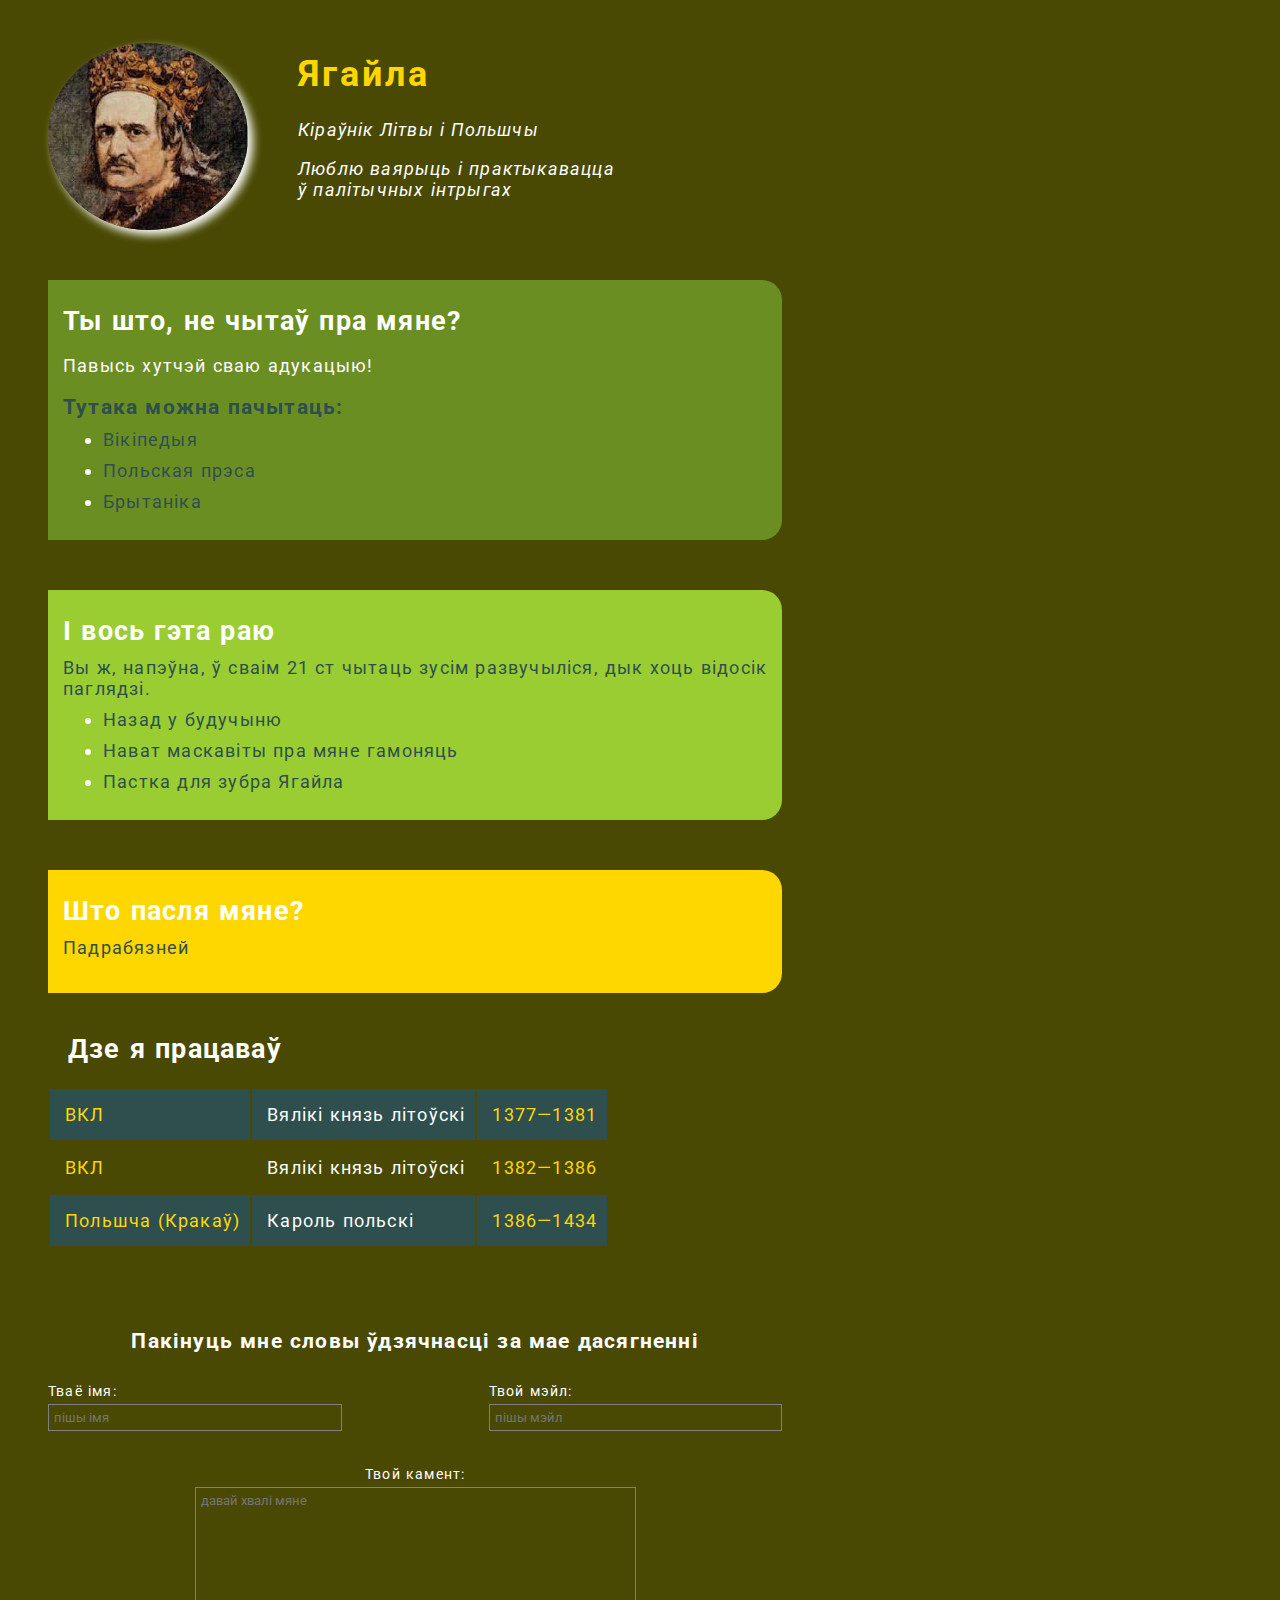
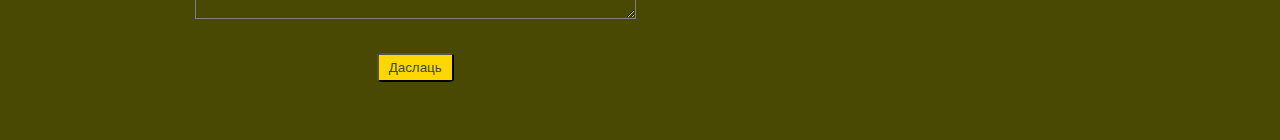
<file: index.html>
<!DOCTYPE html>
<html lang="en">
<head>
    <link rel="stylesheet" href="style.css">
    <meta charset="UTF-8">
    <title>Jagiello_CV</title>
</head>

<body>

<div class="container">
   
<div class="aboutme">
    <img src="foto.jpg" alt="мая аватарка" width="200">

<div class="info-text">
    <h1>Ягайла</h1>
     <div class="info">
        <p>Кіраўнік Літвы і Польшчы</p>
        <p>Люблю ваярыць і практыкавацца <br> ў палітычных інтрыгах </p>
    </div>
</div> 
</div>

    <div class="card">
    <h2>Ты што, не чытаў пра мяне?</h2>
        <p>Павысь хутчэй сваю адукацыю!</p>
        <h3>Тутака можна пачытаць:</h3>
    <ul>
        <li><a href="https://be.wikipedia.org/wiki/%D0%AF%D0%B3%D0%B0%D0%B9%D0%BB%D0%B0" target ="_blank">Вікіпедыя </a></li>
        <li><a href="https://www.polskatradycja.pl/historia-polski/jagiellonowie/wladyslaw-jagiello.html" target ="_blank">Польская прэса<a></li>
        <li><a href="https://www.britannica.com/biography/Wladyslaw-II-Jagiello" target ="_blank">Брытаніка<a></li>
    </ul>
    </div>

<div class="cardto">
    <h2>І вось гэта раю</h2>
        <p>Вы ж, напэўна, ў сваім 21 ст чытаць зусім развучыліся, дык хоць відосік паглядзі.</p>
    <ul>
        <li><a href="https://www.youtube.com/watch?v=E9BWartFdks" target ="_blank">Назад у будучыню</a></li>
        <li><a href="https://www.youtube.com/watch?v=BOYwZd0BPiI" target ="_blank">Нават маскавіты пра мяне гамоняць</a></li>
        <li><a href="https://www.youtube.com/watch?v=S6akkEiZARE" target ="_blank">Пастка для зубра Ягайла</a></li>
    </ul>
</div>

<div class="cardthry">
    <h2>Што пасля мяне?</h2>
        <a href="successor.html" target ="_blank">Падрабязней</a>
</div>

    <div class="praca">
        <h2>Дзе я працаваў</h2>
    </div>
    <table>
        <!-- <tr> 
            <th>Месца працы</th>
            <th>Пасада</th>
            <th>Час</th>
        </tr> -->
        <tr>
            <td>ВКЛ</td>
            <td>Вялікі князь літоўскі</td>
            <td>1377—1381</td>
        </tr>

        <tr>
            <td>ВКЛ</td>
            <td>Вялікі князь літоўскі</td>
            <td>1382—1386</td>
        </tr>

        <tr>
            <td>Польшча (Кракаў)</td>
            <td>Кароль польскі</td>
            <td>1386—1434</td>
        </tr>
    </table>

<div class="contact">
    <h3>Пакінуць мне словы ўдзячнасці за мае дасягненні</h3>
        
<form action="/">
 <div class="row">
    <div class="form-group">
        <label for="name">Тваё імя:</label>
        <input type="text" id="name" placeholder="пішы імя">
    </div>
    <div class="form-group">
        <label for="emale">Твой мэйл:</label>
        <input type="email" id="emale" placeholder="пішы мэйл">
    </div>
</div> 

    <div class="comments">
        <label for="text">Твой камент:</label>
        <textarea id="text" placeholder="давай хвалі мяне" cols="45" rows="8"></textarea>
    </div>

    <div class="btn-box">
        <input class="btn" type="submit" value="Даслаць">
    </div>

</form>
</div>  
    
</div>
</body>
</html>
</file>
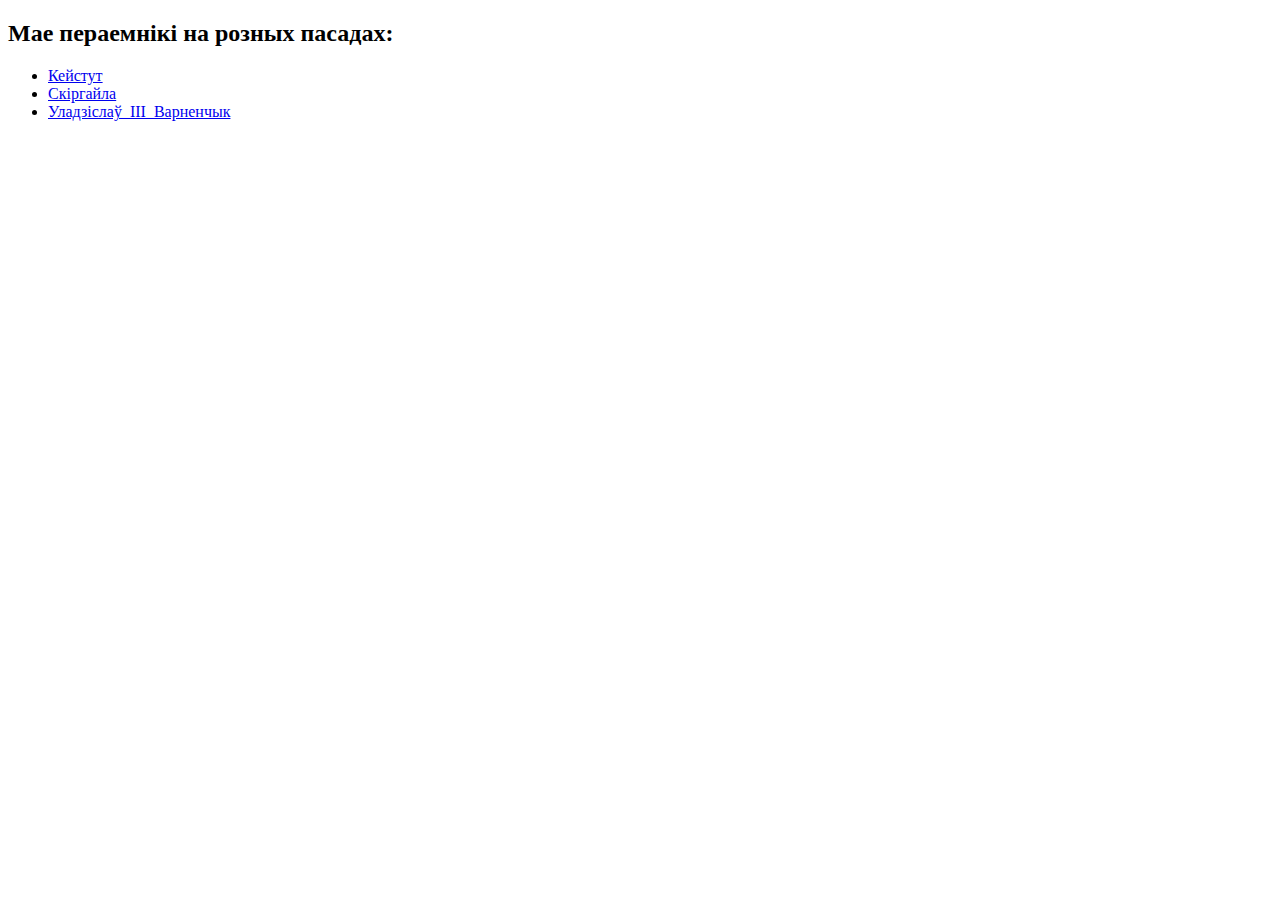
<file: successor.html>
<!DOCTYPE html>
<html lang="en">
  <head>
    <meta charset="UTF-8" />
    <title>My_ successor</title>
  </head>

  <body>
    <h2>Мае пераемнікі на розных пасадах:</h2>
    <ul>
      <li>
        <a
          href="https://be.wikipedia.org/wiki/%D0%9A%D0%B5%D0%B9%D1%81%D1%82%D1%83%D1%82"
          target="_blank"
          >Кейстут</a
        >
      </li>
      <li>
        <a
          href="https://be.wikipedia.org/wiki/%D0%A1%D0%BA%D1%96%D1%80%D0%B3%D0%B0%D0%B9%D0%BB%D0%B0"
          target="_blank"
          >Скіргайла</a
        >
      </li>
      <li>
        <a
          href="https://be.wikipedia.org/wiki/%D0%A3%D0%BB%D0%B0%D0%B4%D0%B7%D1%96%D1%81%D0%BB%D0%B0%D1%9E_III_%D0%92%D0%B0%D1%80%D0%BD%D0%B5%D0%BD%D1%87%D1%8B%D0%BA"
          target="_blank"
          >Уладзіслаў_III_Варненчык</a
        >
      </li>
    </ul>
  </body>
</html>
</file>
<file: style.css>
@import url("https://fonts.googleapis.com/css2?family=Anek+Telugu&family=Lato&family=Open+Sans:wght@300;400&family=Roboto&display=swap");

body {
  background-color: rgb(73, 73, 3);
  font-family: "Anek Telugu", sans-serif;
  font-family: "Lato", sans-serif;
  font-family: "Open Sans", sans-serif;
  font-family: "Roboto", sans-serif;
  font-size: 18px;
  color: white;
  padding-left: 40px;
  text-decoration: none;
  letter-spacing: 1.2px;
  word-spacing: 1px;
}

.container {
  max-width: 60%;
}

img {
  margin-top: 35px;
  border-radius: 50%;
  box-shadow: 5px 5px 10px white;
}

h1 {
  color: gold;
  letter-spacing: 3px;
}

.info p {
  padding-top: 0%;
  padding-bottom: 3%;
  margin-top: 8px;
  margin-bottom: 0px;
  font-style: italic;
}

/*box-model*/
.card {
  background: olivedrab;
  border-radius: 0px 20px 20px 0px;
  margin-top: 50px;
  padding: 10px 0 10px 15px;
}
.card h2 {
  margin: 15px 0px 0px 0px;
  padding: 0px 0px 0px 0px;
}

.card h3 {
  margin: 15px 0px 0px 0px;
  padding: 0px 0px 0px 0px;
  color: darkslategray;
}

.card li {
  padding-top: 10px;
  margin-left: 0px;
  padding-left: 0px;
}

a {
  text-decoration: none;
  color: darkslategray;
}
/*ко всем ссылкам докмента*/
a:hover {
  text-decoration: underline;
}

a:active {
  color: mistyrose;
}

a:visited {
  color: white;
}

.cardto {
  background: yellowgreen;
  border-radius: 0px 20px 20px 0px;
  margin-top: 50px;
  padding: 10px 0 10px 15px;
}

.cardto h2 {
  margin: 15px 0px 0px 0px;
  padding: 0px 0px 10px 0px;
  color: white;
}

.cardto h3 {
  margin: 15px 0px 0px 0px;
  padding: 0px 0px 0px 0px;
  color: white;
}

.cardto p {
  margin: 0px;
  padding: 0px;
  color: darkslategray;
}

.cardto ol {
  margin-top: 0px;
  padding-top: 0px;
  list-style: none;
}

.cardto li {
  padding-top: 10px;
  margin-left: 0px;
  padding-left: 0px;
}

.cardthry {
  background: gold;
  border-radius: 0px 20px 20px 0px;
  margin-top: 50px;
  margin-bottom: 40px;
  padding: 10px 0 35px 15px;
}

.cardthry h2 {
  margin: 15px 0px 0px 0px;
  padding: 0px 0px 10px 0px;
}

.cardthry p {
  margin: 0px;
  padding: 0px;
}

ul {
  margin-top: 0px;
  padding-top: 0px;
}

.cardthry a {
  padding-bottom: 20px;
  margin-bottom: 30px;
  color: darkslategray;
}

.praca h2 {
  margin-left: 20px;
}

table td {
  padding-bottom: 15px;
  padding-top: 15px;
  padding-left: 15px;
  padding-right: 10px;
}

table td:nth-child(1) {
  color: gold;
}

table td:nth-child(3) {
  color: gold;
}

table tr:nth-child(odd) {
  background-color: darkslategray;
}

.contact h3 {
  margin-top: 80px;
  margin-bottom: 20px;
  text-align: center;
}

.form-group label {
  display: block;
  font-size: 14px;
  padding-bottom: 5px;
  margin-top: 10px;
}

.form-group input {
  border: 1px solid gray;
  background: transparent;
  padding: 5px;
  box-sizing: border-box;
  font-family: inherit;
  width: 100%;
}

.comments label {
  display: block;
  font-size: 14px;
  padding-bottom: 5px;
  margin-top: 35px;
}

.comments textarea {
  border: 1px solid gray;
  background: transparent;
  padding: 5px;
  box-sizing: border-box;
  font-family: inherit;
  width: 60%;
}

.row {
  display: flex;
  justify-content: space-between;
}

.row > .form-group {
  width: 40%;
  box-sizing: border-box;
}

.row > .form-group:first-child {
  margin-right: 10px;
}

.comments {
  text-align: center;
}

.btn {
  background: gold;
  border-radius: 8%;
  color: darkslategray;
  cursor: pointer;
  margin-top: 30px;
  margin-bottom: 50px;
  padding: 5px 10px;
}

.btn:hover {
  opacity: 0.6;
}

.aboutme {
  display: flex;
  align-items: center;
}

.aboutme > .info-text {
  margin-left: 50px;
}

.btn-box {
  display: flex;
  justify-content: center;
}
</file>
